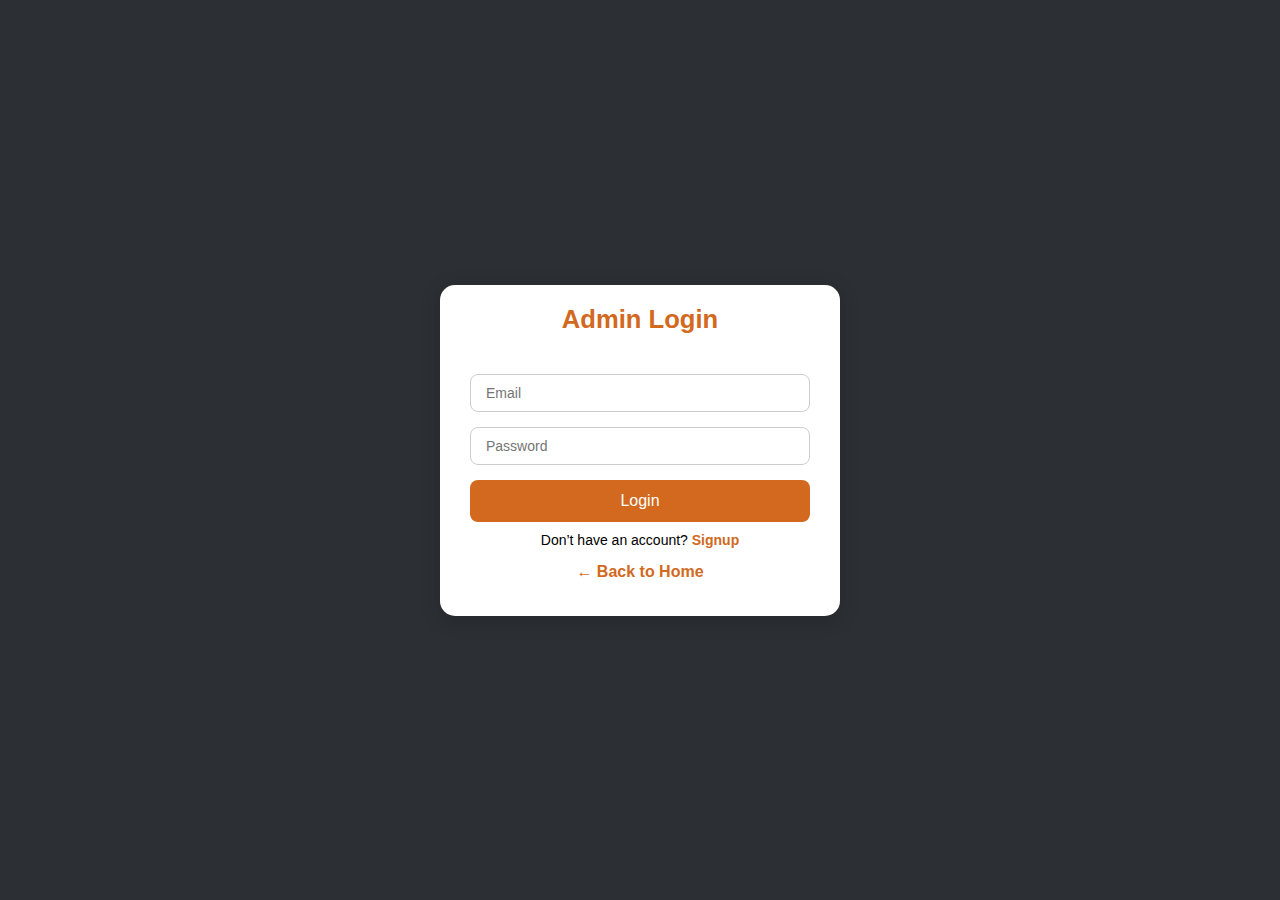
<file: 92510103046_Jay_zip_Coffee_craft/web site/admin side/admin login.html>
<!DOCTYPE html>
<html lang="en">
<head>
  <meta charset="UTF-8">
  <meta name="viewport" content="width=device-width, initial-scale=1.0">
  <title>Admin Login & Signup - Coffee Craft</title>
  <link href='https://unpkg.com/boxicons@2.1.2/css/boxicons.min.css' rel='stylesheet'>
  <style>
    * {margin:0; padding:0; box-sizing:border-box; font-family:Arial, Helvetica, sans-serif;}
    body {background-color:#2c3034; display:flex; align-items:center; justify-content:center; height:100vh;}
    .container {width:400px; background:#fff; border-radius:15px; box-shadow:0 4px 20px rgba(0,0,0,0.2); overflow-y:auto; max-height:90vh;}
    header {text-align:center; font-size:1.6rem; font-weight:bold; padding:20px 0; color:#d2691e;}
    .form-content {padding:20px 30px;}
    .field {margin-bottom:15px;}
    .field input, .field select, .field textarea {width:100%; padding:10px 15px; border:1px solid #ccc; border-radius:8px; font-size:14px;}
    .field input:focus, .field select:focus, .field textarea:focus {border-color:#d2691e;}
    .button-field button {width:100%; padding:12px; background:#d2691e; border:none; border-radius:8px; color:#fff; font-size:16px; cursor:pointer;}
    .button-field button:hover {background:#a0522d;}
    .form-link {text-align:center; font-size:14px; margin:10px 0;}
    .form-link a {color:#d2691e; text-decoration:none; font-weight:bold; cursor:pointer;}
    .form {display:none;}
    .form.active {display:block;}
    .back-home {text-align:center; margin:15px 0;}
    .back-home a {color:#d2691e; font-weight:bold; text-decoration:none;}
    .error-msg {color:red; font-size:13px; margin-top:5px; display:none;}
  </style>
</head>
<body>

<section class="container">
  <!-- Admin Login -->
  <div class="form login active">
    <header>Admin Login</header>
    <div class="form-content">
      <form id="admin-login-form" novalidate>
        <div class="field">
          <input type="email" id="adminEmailLogin" placeholder="Email">
          <span class="error-msg" id="loginEmailError">Please enter email</span>
        </div>
        <div class="field">
          <input type="password" id="adminPassLogin" placeholder="Password">
          <span class="error-msg" id="loginPassError">Please enter password</span>
        </div>
        <div class="button-field"><button type="submit">Login</button></div>
      </form>
      <div class="form-link">
        <span>Don’t have an account? <a class="signup-link">Signup</a></span>
      </div>
      <div class="back-home"><a href="C:\COLLEGE\B.Tech\3rd Sem\WT\92510103046_Jay_zip_Coffee_craft_Project\92510103046_Jay_zip_Coffee_craft\web site\clientside\index.html">&larr; Back to Home</a></div>
    </div>
  </div>

  <!-- Admin Signup -->
  <div class="form signup">
    <header>Admin Signup</header>
    <div class="form-content">
      <form id="admin-signup-form" novalidate>
        <div class="field">
          <input type="text" id="adminFullName" placeholder="Full Name">
          <span class="error-msg" id="nameError">Please enter your name</span>
        </div>
        <div class="field">
          <input type="email" id="adminEmailSignup" placeholder="Email">
          <span class="error-msg" id="emailError">Please enter email</span>
        </div>
        <div class="field">
          <input type="tel" id="adminPhone" placeholder="Phone Number">
          <span class="error-msg" id="phoneError">Please enter phone number</span>
        </div>
        <div class="field">
          <textarea id="adminAddress" placeholder="Address" rows="2"></textarea>
          <span class="error-msg" id="addressError">Please enter address</span>
        </div>
        <div class="field">
          <input type="date" id="adminDob">
          <span class="error-msg" id="dobError">Please select date of birth</span>
        </div>
        <div class="field">
          <select id="adminGender">
            <option value="" disabled selected>Select Gender</option>
            <option>Male</option>
            <option>Female</option>
            <option>Other</option>
          </select>
          <span class="error-msg" id="genderError">Please select gender</span>
        </div>
        <div class="field">
          <input type="password" id="adminPassSignup" placeholder="Create Password">
          <span class="error-msg" id="passError">Please enter password</span>
        </div>
        <div class="field">
          <input type="password" id="adminConfirmPass" placeholder="Confirm Password">
          <span class="error-msg" id="confirmError">Please confirm password</span>
        </div>
        <div class="button-field"><button type="submit">Signup</button></div>
      </form>
      <div class="form-link">
        <span>Already have an account? <a class="login-link">Login</a></span>
      </div>
      <div class="back-home"><a href="C:\COLLEGE\B.Tech\3rd Sem\WT\92510103046_Jay_zip_Coffee_craft_Project\92510103046_Jay_zip_Coffee_craft\web site\clientside\index.html">&larr; Back to Home</a></div>
    </div>
  </div>
</section>

<script>
const signupLink = document.querySelector(".signup-link");
const loginLink = document.querySelector(".login-link");
const loginFormDiv = document.querySelector(".form.login");
const signupFormDiv = document.querySelector(".form.signup");

signupLink.addEventListener("click", () => {
  loginFormDiv.classList.remove("active");
  signupFormDiv.classList.add("active");
});
loginLink.addEventListener("click", () => {
  signupFormDiv.classList.remove("active");
  loginFormDiv.classList.add("active");
});

// Inline validation for Signup
document.getElementById("admin-signup-form").addEventListener("submit", function(e){
  e.preventDefault();
  let valid = true;

  function showError(id){ document.getElementById(id).style.display = "block"; valid = false; }
  function hideError(id){ document.getElementById(id).style.display = "none"; }

  const name = adminFullName.value.trim();
  const email = adminEmailSignup.value.trim();
  const phone = adminPhone.value.trim();
  const address = adminAddress.value.trim();
  const dob = adminDob.value.trim();
  const gender = adminGender.value;
  const pass = adminPassSignup.value.trim();
  const confirm = adminConfirmPass.value.trim();

  if(!name) showError("nameError"); else hideError("nameError");
  if(!email) showError("emailError"); else hideError("emailError");
  if(!phone) showError("phoneError"); else hideError("phoneError");
  if(!address) showError("addressError"); else hideError("addressError");
  if(!dob) showError("dobError"); else hideError("dobError");
  if(!gender) showError("genderError"); else hideError("genderError");
  if(!pass) showError("passError"); else hideError("passError");
  if(!confirm) showError("confirmError"); else hideError("confirmError");

  if(pass && confirm && pass !== confirm){
    document.getElementById("confirmError").textContent = "Passwords do not match";
    document.getElementById("confirmError").style.display = "block";
    valid = false;
  }

  if(valid){
    localStorage.setItem("adminEmail", email);
    localStorage.setItem("adminPass", pass);
    localStorage.setItem("adminName", name);
    alert("Signup successful! Please login.");
    signupFormDiv.classList.remove("active");
    loginFormDiv.classList.add("active");
  }
});

// Inline validation for Login
document.getElementById("admin-login-form").addEventListener("submit", function(e){
  e.preventDefault();
  let valid = true;

  const email = adminEmailLogin.value.trim();
  const pass = adminPassLogin.value.trim();

  if(!email){ document.getElementById("loginEmailError").style.display = "block"; valid=false; }
  else document.getElementById("loginEmailError").style.display = "none";
  
  if(!pass){ document.getElementById("loginPassError").style.display = "block"; valid=false; }
  else document.getElementById("loginPassError").style.display = "none";

  if(!valid) return;

  const savedEmail = localStorage.getItem("adminEmail");
  const savedPass = localStorage.getItem("adminPass");

  if(email === savedEmail && pass === savedPass){
    alert("Login successful!");
    window.location.href = "admin dashboard.html";
  } else {
    alert("Invalid email or password!");
  }
});
</script>

</body>
</html>
</file>
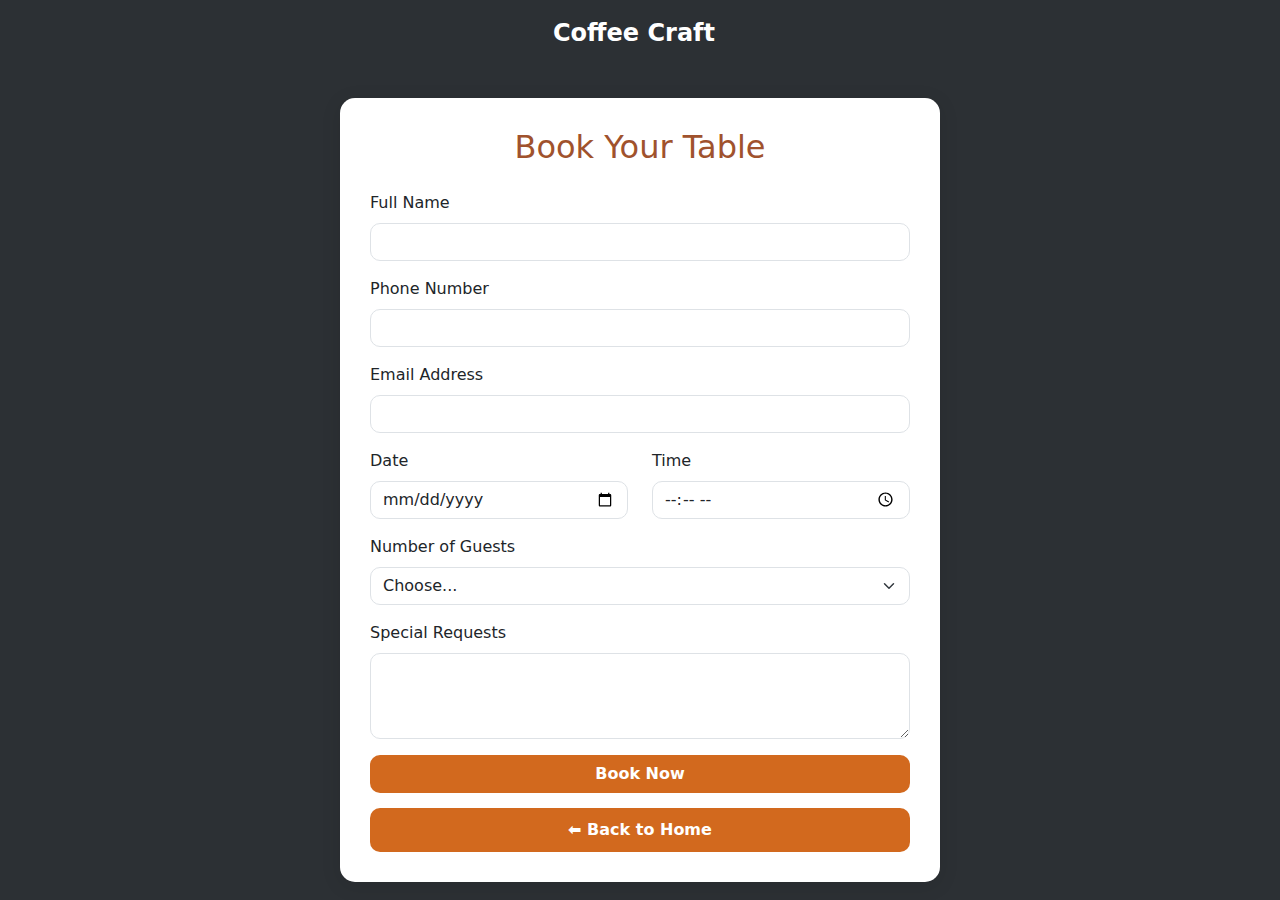
<file: 92510103046_Jay_zip_Coffee_craft/web site/clientside/book.html>
<!DOCTYPE html>
<html lang="en">
<head>
  <meta charset="UTF-8">
  <meta name="viewport" content="width=device-width, initial-scale=1.0">
  <title>Book a Table - Coffee Craft Café</title>

  <link href="https://cdn.jsdelivr.net/npm/bootstrap@5.3.2/dist/css/bootstrap.min.css" rel="stylesheet">
  <style>
    :root { --section-bg: #2c3034; --primary-color: #d2691e; --primary-dark: #a0522d; }
    body { background-color: var(--section-bg); min-height: 100vh; display: flex; flex-direction: column;
      align-items: center; justify-content: center; margin: 0; }
    header { width: 100%; padding: 15px 0; position: absolute; top: 0; left: 0; text-align: center; }
    .booking-card { background: #fff; border-radius: 15px; padding: 30px; box-shadow: 0 4px 20px rgba(0,0,0,0.1);
      max-width: 600px; width: 100%; margin-top: 80px; }
    h2 { color: var(--primary-dark); }
    .form-control, .form-select { border-radius: 10px; }
    .btn-custom { background-color: var(--primary-color); color: #fff; font-weight: bold;
      border-radius: 10px; transition: 0.3s; }
    .btn-custom:hover { background-color: var(--primary-dark); }
    .back-home { display: block; text-align: center; margin-top: 15px; text-decoration: none; padding: 10px 15px;
      background-color: var(--primary-color); color: #fff; border-radius: 10px; font-weight: bold; transition: 0.3s; }
    .back-home:hover { background-color: var(--primary-dark); color: #fff; }
  </style>
</head>
<body>
  <header class="header">
    <nav class="nav container flex justify-content-center">
        <a href="index.html" class="logo-content flex text-decoration-none">
            <span class="logo-text text-white fs-4 fw-bold"> Coffee Craft</span>
        </a>
    </nav>
  </header>

  <div class="booking-card">
    <h2 class="text-center mb-4">Book Your Table</h2>
    <form id="bookingForm">
      <div class="mb-3">
        <label for="name" class="form-label">Full Name</label>
        <input type="text" class="form-control" id="name" required>
      </div>
      <div class="mb-3">
        <label for="phone" class="form-label">Phone Number</label>
        <input type="tel" class="form-control" id="phone" required>
      </div>
      <div class="mb-3">
        <label for="email" class="form-label">Email Address</label>
        <input type="email" class="form-control" id="email" required>
      </div>
      <div class="mb-3 row">
        <div class="col-md-6 mb-3 mb-md-0">
          <label for="date" class="form-label">Date</label>
          <input type="date" class="form-control" id="date" required>
        </div>
        <div class="col-md-6">
          <label for="time" class="form-label">Time</label>
          <input type="time" class="form-control" id="time" required>
        </div>
      </div>
      <div class="mb-3">
        <label for="guests" class="form-label">Number of Guests</label>
        <select class="form-select" id="guests" required>
          <option selected disabled>Choose...</option>
          <option>1 Person</option>
          <option>2 People</option>
          <option>3 People</option>
          <option>4 People</option>
          <option>5+ People</option>
        </select>
      </div>
      <div class="mb-3">
        <label for="message" class="form-label">Special Requests</label>
        <textarea class="form-control" id="message" rows="3"></textarea>
      </div>
      <button type="submit" class="btn btn-custom w-100">Book Now</button>
    </form>
    <a href="index.html" class="back-home">⬅ Back to Home</a>
  </div>

  <div class="modal fade" id="bookingModal" tabindex="-1" aria-labelledby="bookingModalLabel" aria-hidden="true">
    <div class="modal-dialog modal-dialog-centered">
      <div class="modal-content">
        <div class="modal-header bg-warning">
          <h5 class="modal-title" id="bookingModalLabel">Booking Successful</h5>
          <button type="button" class="btn-close" data-bs-dismiss="modal"></button>
        </div>
        <div class="modal-body text-center">
          ✅ Thank you! Your table has been booked successfully.<br>
          We’ll contact you shortly.
        </div>
        <div class="modal-footer">
          <button type="button" class="btn btn-custom" data-bs-dismiss="modal">OK</button>
        </div>
      </div>
    </div>
  </div>

  <script src="https://cdn.jsdelivr.net/npm/bootstrap@5.3.2/dist/js/bootstrap.bundle.min.js"></script>
  <script>
    const form = document.getElementById("bookingForm");
    form.addEventListener("submit", function(e) {
      e.preventDefault();

      const booking = {
        name: document.getElementById("name").value,
        phone: document.getElementById("phone").value,
        email: document.getElementById("email").value,
        date: document.getElementById("date").value,
        time: document.getElementById("time").value,
        guests: document.getElementById("guests").value,
        message: document.getElementById("message").value,
        createdAt: new Date().toLocaleString()
      };

      // ✅ Save booking in localStorage
      let bookings = JSON.parse(localStorage.getItem("bookings")) || [];
      bookings.push(booking);
      localStorage.setItem("bookings", JSON.stringify(bookings));

      form.reset();
      const bookingModal = new bootstrap.Modal(document.getElementById('bookingModal'));
      bookingModal.show();
    });
  </script>
</body>
</html>
</file>
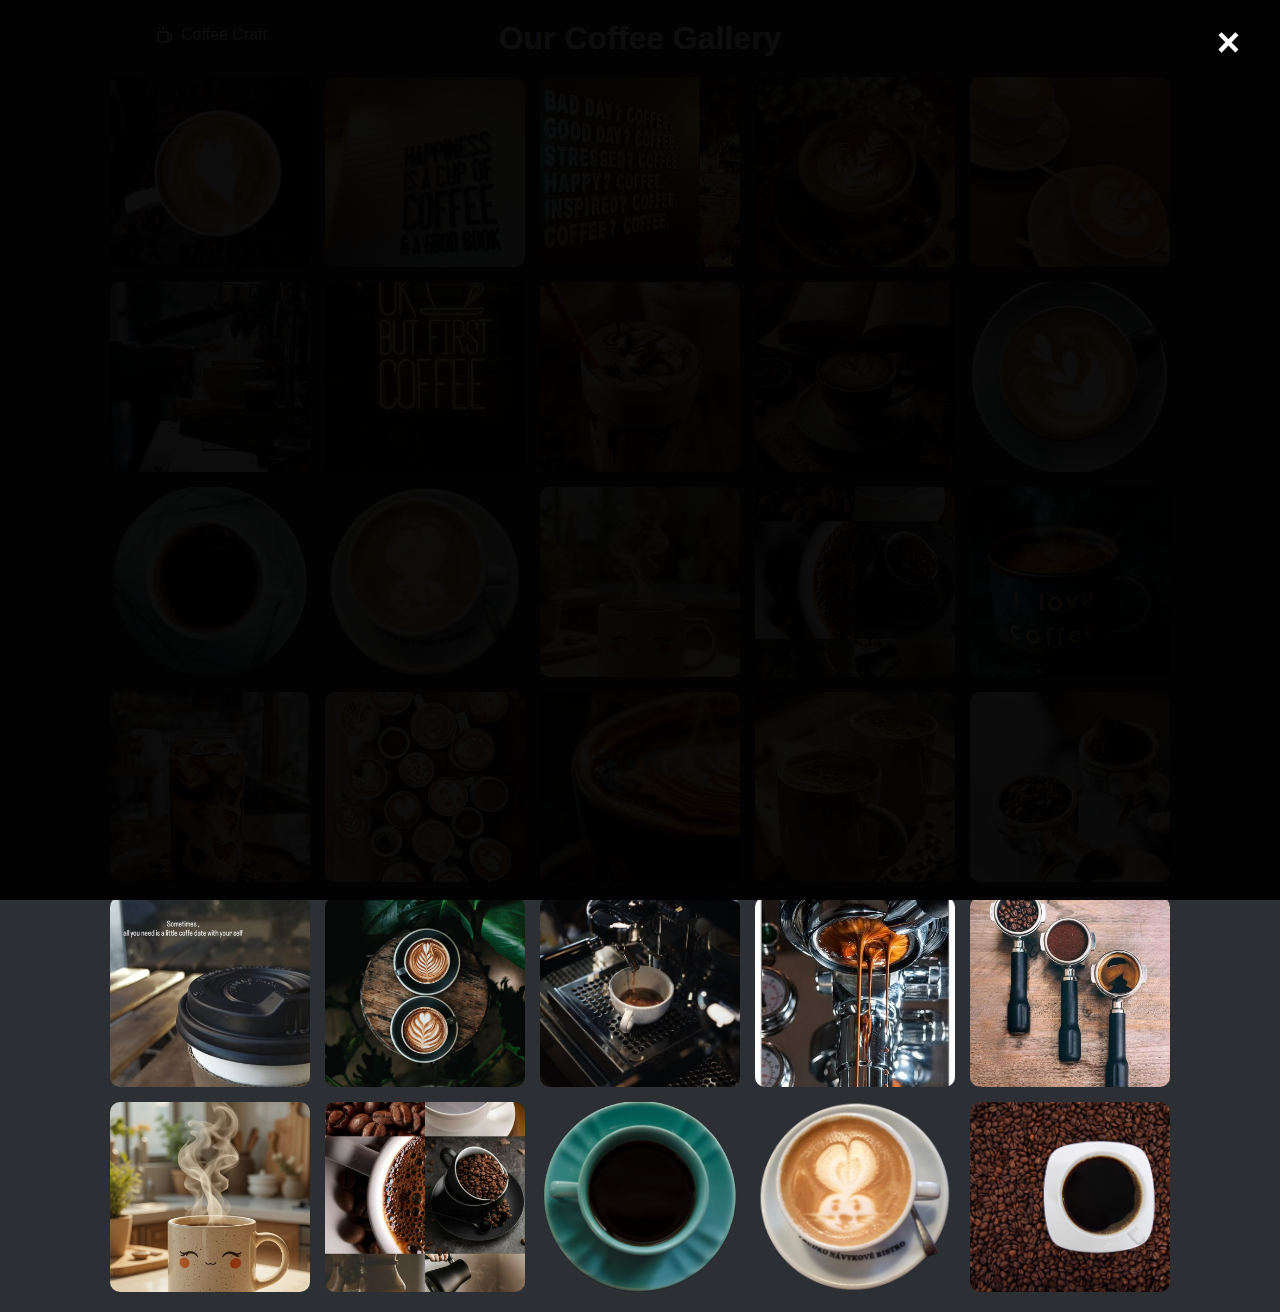
<file: 92510103046_Jay_zip_Coffee_craft/web site/clientside/Gallery.html>
<!DOCTYPE html>
<html lang="en">
<head>
  <meta charset="UTF-8">
  <title>Coffee Craft Gallery</title>
  <link rel="stylesheet" href="css/Responsive.css">
  <link href='https://unpkg.com/boxicons@2.1.2/css/boxicons.min.css' rel='stylesheet'>
  <style>
    body {
      font-family: Arial, sans-serif;
      margin: 0;
      padding: 20px;
      background: #2c3034;
    }
    .header {
      color: azure;
    }
    h1 {
      text-align: center;
      margin-bottom: 20px;
      color: azure;
    }
    .gallery {
      display: flex;
      flex-wrap: wrap;
      justify-content: center;
      gap: 15px;
    }
    .gallery img {
      width: 200px;
      height: 190px;
      object-fit: cover;
      border-radius: 10px;
      cursor: pointer;
      transition: transform 0.3s ease;
    }
    .gallery img:hover {
      transform: scale(1.08);
    }

    /* Lightbox Modal */
    .modal {
      display: none;
      position: fixed;
      z-index: 1000;
      left: 0;
      top: 0;
      width: 100%;
      height: 100%;
      background-color: rgba(0,0,0,0.95);
      display: flex;
      justify-content: center;
      align-items: center;
    }
    .modal-content {
      width: 50%;   /* ✅ smaller size than screen */
      max-width: 600px;
      height: auto;
      border-radius: 12px;
      box-shadow: 0 8px 20px rgba(0,0,0,0.8);
      animation: zoomIn 0.3s ease;
    }

    /* Close button */
    .close {
      position: absolute;
      top: 20px;
      right: 40px;
      color: #fff;
      font-size: 40px;
      font-weight: bold;
      cursor: pointer;
      transition: color 0.3s;
      z-index: 1100;
    }
    .close:hover {
      color: #ffcc66;
    }

    /* Zoom animation */
    @keyframes zoomIn {
      from { transform: scale(0.7); opacity: 0; }
      to { transform: scale(1); opacity: 1; }
    }

    /* Responsive Lightbox */
    @media (max-width: 768px) {
      .modal-content {
        width: 80%;   /* Medium on tablet */
        max-width: 90%;
      }
    }
    @media (max-width: 480px) {
      .modal-content {
        width: 90%;   /* Full width on mobile */
      }
      .close {
        font-size: 28px;
        right: 20px;
      }
    }
  </style>
</head>
<body>
  <header class="header">
    <nav class="nav container flex">
        <a href="index.html" class="logo-content flex">
            <i class='bx bx-coffee logo-icon'></i>
            <span class="logo-text">Coffee Craft</span>
        </a>
    </nav>
  </header>
  <h1>Our Coffee Gallery</h1>

  <div class="gallery">
    <!-- ✅ Your images remain unchanged -->
    <img src="images/homeImg3.jpg" alt="Photo 1">
    <img src="images/IMG-20250916-WA0002.jpg" alt="Photo 2">
    <img src="images/IMG-20250916-WA0003.jpg" alt="Photo 3">
    <img src="images/IMG-20250916-WA0005.jpg" alt="Photo 4">
    <img src="images/IMG-20250916-WA0006.jpg" alt="Photo 5">
    <img src="images/IMG-20250916-WA0007.jpg" alt="Photo 6">
    <img src="images/IMG-20250916-WA0008.jpg" alt="Photo 7">
    <img src="images/IMG-20250916-WA0009.jpg" alt="Photo 8">
    <img src="images/IMG-20250916-WA0010.jpg" alt="Photo 9">
    <img src="images/menuImg1.png" alt="Photo 10">
    <img src="images/menuImg2.png" alt="Photo 11">
    <img src="images/menuImg3.png" alt="Photo 12">
    <img src="images/WhatsApp Image 2025-09-17 at 15.30.35_7bbf8cdb.jpg" alt="Photo 13">
    <img src="images/WhatsApp Image 2025-09-17 at 15.30.37_703d3c4f.jpg" alt="Photo 14">
    <img src="images/WhatsApp Image 2025-09-17 at 15.30.40_1c02e6b7.jpg" alt="Photo 15">
    <img src="images/WhatsApp Image 2025-09-17 at 15.30.43_c6fab243.jpg" alt="Photo 16">
    <img src="images/WhatsApp Image 2025-09-17 at 15.30.45_9db2ed9d.jpg" alt="Photo 17">
    <img src="images/WhatsApp Image 2025-09-17 at 15.30.49_128f0701.jpg" alt="Photo 18">
    <img src="images/WhatsApp Image 2025-09-17 at 15.30.53_51e458c2.jpg" alt="Photo 19">
    <img src="images/IMG-20250917-WA0013.jpg" alt="Photo 20">
    <img src="images/IMG-20250917-WA0014.jpg" alt="Photo 21">
    <img src="images/IMG-20250917-WA0015.jpg" alt="Photo 22">
    <img src="images/IMG-20250917-WA0016.jpg" alt="Photo 23">
    <img src="images/IMG-20250917-WA0017.jpg" alt="Photo 24">
    <img src="images/IMG-20250917-WA0018.jpg" alt="Photo 25">
    <img src="images/WhatsApp Image 2025-09-17 at 15.30.35_7bbf8cdb.jpg" alt="Photo 26">
    <img src="images/WhatsApp Image 2025-09-17 at 15.30.37_703d3c4f.jpg" alt="Photo 27">
    <img src="images/menuImg4.png" alt="Photo 28">
    <img src="images/menuImg3.png" alt="Photo 29">
    <img src="images/homeImg2.jpg" alt="Photo 30">
  </div>

  <!-- ✅ Lightbox Modal -->
  <div id="imageModal" class="modal">
    <span class="close">&times;</span>
    <img class="modal-content" id="modalImage">
  </div>

  <!-- ✅ Lightbox Script -->
  <script>
    const modal = document.getElementById("imageModal");
    const modalImg = document.getElementById("modalImage");
    const closeBtn = document.querySelector(".close");
    const images = document.querySelectorAll(".gallery img");

    images.forEach(img => {
      img.addEventListener("click", function () {
        modal.style.display = "flex";
        modalImg.src = this.src;
      });
    });

    closeBtn.addEventListener("click", () => {
      modal.style.display = "none";
    });

    window.addEventListener("click", (e) => {
      if (e.target === modal) {
        modal.style.display = "none";
      }
    });

    window.addEventListener("keydown", (e) => {
      if (e.key === "Escape") {
        modal.style.display = "none";
      }
    });
  </script>
</body>
</html>
</file>
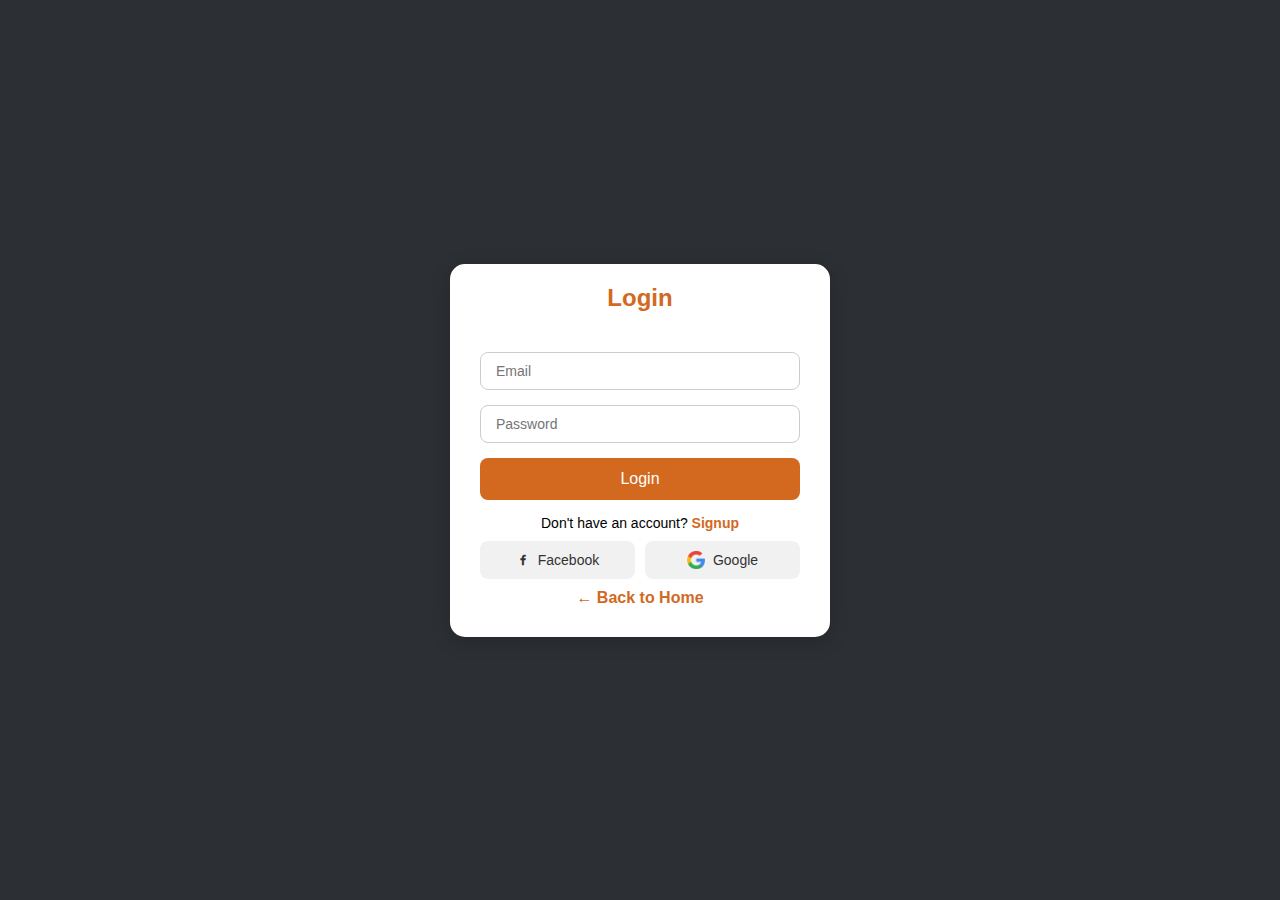
<file: 92510103046_Jay_zip_Coffee_craft/web site/clientside/login.html>
<!DOCTYPE html>
<html lang="en">
<head>
  <meta charset="UTF-8">
  <meta name="viewport" content="width=device-width, initial-scale=1.0">
  <title>Login & Signup - Coffee Craft Café</title>
  <link href='https://unpkg.com/boxicons@2.1.2/css/boxicons.min.css' rel='stylesheet'>
  <style>
    * {margin:0; padding:0; box-sizing:border-box; font-family:Arial, Helvetica, sans-serif;}
    body {background-color:#2c3034; display:flex; align-items:center; justify-content:center; height:100vh;}
    .container {width:380px; background:#fff; border-radius:15px; box-shadow:0 4px 20px rgba(0,0,0,0.2); overflow:hidden;}
    header {text-align:center; font-size:1.5rem; font-weight:bold; padding:20px 0; color:#d2691e;}
    .form-content {padding:20px 30px;}
    .field {margin-bottom:15px; position:relative;}
    .field input, .field textarea, .field select {width:100%; padding:10px 15px; border:1px solid #ccc; border-radius:8px; font-size:14px; outline:none; transition:0.3s;}
    .field input:focus, .field textarea:focus, .field select:focus {border-color:#d2691e;}
    .error-msg {color:red; font-size:13px; margin-top:4px; display:none;}
    .button-field button {width:100%; padding:12px; background:#d2691e; border:none; border-radius:8px; color:#fff; font-size:16px; cursor:pointer; transition:0.3s;}
    .button-field button:hover {background:#a0522d;}
    .form-link {text-align:center; font-size:14px; margin-bottom:10px;}
    .form-link a {color:#d2691e; text-decoration:none; font-weight:bold; cursor:pointer;}
    .media-options {margin:10px 0; display:flex; justify-content:center; gap:10px;}
    .media-options a {display:flex; align-items:center; justify-content:center; gap:8px; padding:10px; background:#f1f1f1; color:#333; text-decoration:none; border-radius:8px; transition:0.3s; font-size:14px; flex:1;}
    .media-options a:hover {background:#ddd;}
    .google-img {width:18px;}
    .form {display:none;}
    .form.active {display:block;}
    .back-home {display:block; text-align:center; margin:10px 0;}
    .back-home a {color:#d2691e; font-weight:bold; text-decoration:none;}
    .back-home a:hover {color:#a0522d;}
  </style>
</head>
<body>

<section class="container">
  <!-- Login Form -->
  <div class="form login active">
    <header>Login</header>
    <div class="form-content">
      <form id="login-form" novalidate>
        <div class="field input-field">
          <input type="email" name="email" placeholder="Email">
          <small class="error-msg">Please enter your email</small>
        </div>
        <div class="field input-field">
          <input type="password" name="password" placeholder="Password">
          <small class="error-msg">Please enter your password</small>
        </div>
        <div class="field button-field">
          <button type="submit">Login</button>
        </div>
      </form>

      <div class="form-link">
        <span>Don't have an account? <a class="signup-link">Signup</a></span>
      </div>

      <div class="media-options">
        <a href="#"><i class='bx bxl-facebook'></i> Facebook</a>
        <a href="#"><img src="images/google.png" alt="" class="google-img"> Google</a>
      </div>

      <div class="back-home">
        <a href="index.html">&larr; Back to Home</a>
      </div>
    </div>
  </div>

  <!-- Signup Form -->
  <div class="form signup">
    <header>Signup</header>
    <div class="form-content">
      <form id="signup-form" novalidate>
        <div class="field input-field">
          <input type="text" name="name" placeholder="Full Name">
          <small class="error-msg">Please enter your full name</small>
        </div>
        <div class="field input-field">
          <input type="email" name="email" placeholder="Email">
          <small class="error-msg">Please enter your email</small>
        </div>
        <div class="field input-field">
          <input type="tel" name="phone" placeholder="Phone Number" pattern="[0-9]{10}">
          <small class="error-msg">Please enter a valid 10-digit phone number</small>
        </div>
        <div class="field input-field">
          <textarea name="address" placeholder="Address" rows="2"></textarea>
          <small class="error-msg">Please enter your address</small>
        </div>
        <div class="field input-field">
          <input type="date" name="dob">
          <small class="error-msg">Please select your date of birth</small>
        </div>
        <div class="field input-field">
          <select name="gender">
            <option value="">Select Gender</option>
            <option value="male">Male</option>
            <option value="female">Female</option>
            <option value="other">Other</option>
          </select>
          <small class="error-msg">Please select your gender</small>
        </div>
        <div class="field input-field">
          <input type="file" name="photo" accept="image/*">
        </div>
        <div class="field input-field">
          <input type="password" name="password" placeholder="Create Password">
          <small class="error-msg">Please create a password</small>
        </div>
        <div class="field input-field">
          <input type="password" name="confirm_password" placeholder="Confirm Password">
          <small class="error-msg">Passwords do not match</small>
        </div>
        <div class="field button-field">
          <button type="submit">Signup</button>
        </div>
      </form>

      <div class="form-link">
        <span>Already have an account? <a class="login-link">Login</a></span>
      </div>

      <div class="media-options">
        <a href="#"><i class='bx bxl-facebook'></i> Facebook</a>
        <a href="#"><img src="images/google.png" alt="" class="google-img"> Google</a>
      </div>

      <div class="back-home">
        <a href="index.html">&larr; Back to Home</a>
      </div>
    </div>
  </div>
</section>

<script>
  // Toggle forms
  const signupLink = document.querySelector(".signup-link");
  const loginLink = document.querySelector(".login-link");
  const loginFormDiv = document.querySelector(".form.login");
  const signupFormDiv = document.querySelector(".form.signup");

  signupLink.addEventListener("click", () => {
    loginFormDiv.classList.remove("active");
    signupFormDiv.classList.add("active");
  });
  loginLink.addEventListener("click", () => {
    signupFormDiv.classList.remove("active");
    loginFormDiv.classList.add("active");
  });

  const defaultPhoto = "images/default-user.jpg";

  // Helper to show inline error
  function showError(input, message) {
    const field = input.parentElement;
    const error = field.querySelector(".error-msg");
    if (error) {
      error.textContent = message;
      error.style.display = "block";
      input.style.borderColor = "red";
    }
  }

  function clearError(input) {
    const field = input.parentElement;
    const error = field.querySelector(".error-msg");
    if (error) {
      error.style.display = "none";
      input.style.borderColor = "#ccc";
    }
  }

  // LOGIN FORM VALIDATION
  document.getElementById("login-form").addEventListener("submit", function(e){
    e.preventDefault();
    const email = this.email;
    const password = this.password;
    let valid = true;

    if (email.value.trim() === "") { showError(email, "Please enter your email"); valid = false; }
    else { clearError(email); }

    if (password.value.trim() === "") { showError(password, "Please enter your password"); valid = false; }
    else { clearError(password); }

    if (!valid) return;

    const storedName = localStorage.getItem("userName") || "Guest";
    const storedPhoto = localStorage.getItem("userPhoto") || defaultPhoto;
    localStorage.setItem("userName", storedName);
    localStorage.setItem("userPhoto", storedPhoto);
    alert("Login Successful! Welcome " + storedName);
    window.location.href = "index.html";
  });

  // SIGNUP FORM VALIDATION
  document.getElementById("signup-form").addEventListener("submit", function(e){
    e.preventDefault();
    let valid = true;
    const name = this.name;
    const email = this.email;
    const phone = this.phone;
    const address = this.address;
    const dob = this.dob;
    const gender = this.gender;
    const password = this.password;
    const confirm = this.confirm_password;
    const photoInput = this.photo;

    // Validation
    if (name.value.trim() === "") { showError(name, "Please enter your full name"); valid = false; } else { clearError(name); }
    if (email.value.trim() === "") { showError(email, "Please enter your email"); valid = false; } else { clearError(email); }
    if (phone.value.trim().length !== 10) { showError(phone, "Please enter a valid 10-digit phone number"); valid = false; } else { clearError(phone); }
    if (address.value.trim() === "") { showError(address, "Please enter your address"); valid = false; } else { clearError(address); }
    if (dob.value === "") { showError(dob, "Please select your date of birth"); valid = false; } else { clearError(dob); }
    if (gender.value === "") { showError(gender, "Please select your gender"); valid = false; } else { clearError(gender); }
    if (password.value.trim() === "") { showError(password, "Please create a password"); valid = false; } else { clearError(password); }
    if (confirm.value.trim() === "" || confirm.value !== password.value) { showError(confirm, "Passwords do not match"); valid = false; } else { clearError(confirm); }

    if (!valid) return;

    const userName = name.value.trim();
    if(photoInput.files && photoInput.files[0]){
      const reader = new FileReader();
      reader.onload = () => {
        localStorage.setItem("userName", userName);
        localStorage.setItem("userPhoto", reader.result);
        alert("Signup Successful! Welcome " + userName);
        window.location.href = "index.html";
      };
      reader.readAsDataURL(photoInput.files[0]);
    } else {
      localStorage.setItem("userName", userName);
      localStorage.setItem("userPhoto", defaultPhoto);
      alert("Signup Successful! Welcome " + userName);
      window.location.href = "index.html";
    }
  });

  // Redirect if already logged in
  if (localStorage.getItem("userName")) {
    // window.location.href = "index.html";
  }
</script>

</body>
</html>
</file>
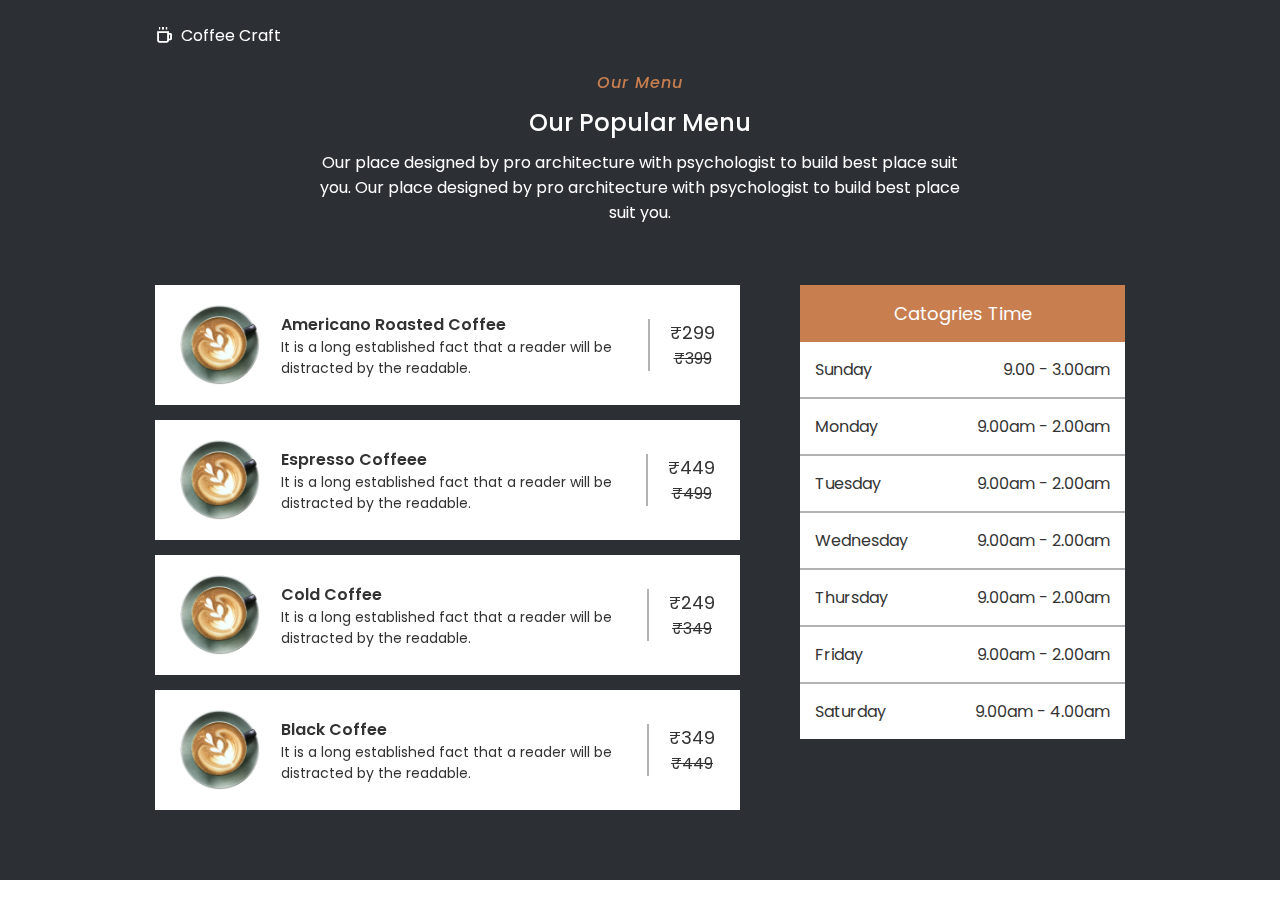
<file: 92510103046_Jay_zip_Coffee_craft/web site/clientside/Menu.html>
<!DOCTYPE html>
<html lang="en">
<head>
    <meta charset="UTF-8">
    <meta name="viewport" content="width=device-width, initial-scale=1.0">
    <title>Coffee Menu</title>

    <!-- CSS -->
    <link rel="stylesheet" href="css/Responsive.css">
    <link href='https://unpkg.com/boxicons@2.1.2/css/boxicons.min.css' rel='stylesheet'>
</head>
<body>
<header class="header">
    <nav class="nav container flex">
        <a href="index.html" class="logo-content flex">
            <i class='bx bx-coffee logo-icon'></i>
            <span class="logo-text">Coffee Craft</span>
        </a>
    </nav>
</header>
    

    <!-- Menu Section -->
    <main>
       <!-- Menu Section -->
        <section class="section menu" id="menu">
            <div class="menu-container container">
                    <div class="meu-text">
                            <h4 class="section-subtitle"><i>Our Menu</i></h4>
                            <h2 class="section-title">Our Popular Menu</h2>
                            <p class="section-description">
                                Our place designed by pro architecture with psychologist to build best place suit you.  Our place designed by pro architecture with psychologist to build best place suit you.
                            </p>
                    </div>

                    <div class="menu-content">
                            <div class="menu-items">
                                    <div class="menu-item flex">
                                            <img src="images/menuImg1.png" alt="" class="menu-img">

                                            <div class="menuItem-details">
                                                    <h4 class="menuItem-topic">Americano Roasted Coffee</h4>
                                                    <p class="menuItem-des">It is a long established fact that a reader will be distracted by the readable.</p>
                                            </div>

                                            <div class="menuItem-price flex">
                                                    <span class="discount-price">₹299</span>
                                                    <span class="real-price">₹399</span>
                                            </div>
                                    </div>
                                    <div class="menu-item flex">
                                            <img src="images/menuImg1.png" alt="" class="menu-img">

                                            <div class="menuItem-details">
                                                    <h4 class="menuItem-topic">Espresso Coffeee</h4>
                                                    <p class="menuItem-des">It is a long established fact that a reader will be distracted by the readable.</p>
                                            </div>

                                            <div class="menuItem-price flex">
                                                    <span class="discount-price">₹449</span>
                                                    <span class="real-price">₹499</span>
                                            </div>
                                    </div>
                                    <div class="menu-item flex">
                                            <img src="images/menuImg1.png" alt="" class="menu-img">

                                            <div class="menuItem-details">
                                                    <h4 class="menuItem-topic">Cold Coffee</h4>
                                                    <p class="menuItem-des">It is a long established fact that a reader will be distracted by the readable.</p>
                                            </div>

                                            <div class="menuItem-price flex">
                                                    <span class="discount-price">₹249</span>
                                                    <span class="real-price">₹349</span>
                                            </div>
                                    </div>
                                    <div class="menu-item flex">
                                            <img src="images/menuImg1.png" alt="" class="menu-img">

                                            <div class="menuItem-details">
                                                    <h4 class="menuItem-topic">Black Coffee</h4>
                                                    <p class="menuItem-des">It is a long established fact that a reader will be distracted by the readable.</p>
                                            </div>

                                            <div class="menuItem-price flex">
                                                    <span class="discount-price">₹349</span>
                                                    <span class="real-price">₹449</span>
                                            </div>
                                    </div>
                            </div>

                            <div class="time-table">
                                    <span class="time-topic">Catogries Time</span>

                                    <ul class="time-lists">
                                            <li class="time-list flex">
                                                    <span class="open-day"> Sunday</span>
                                                    <span class="open-time">9.00 - 3.00am</span>
                                            </li>
                                            <li class="time-list flex">
                                                    <span class="open-day"> Monday</span>
                                                    <span class="open-time">9.00am - 2.00am</span>
                                            </li>
                                            <li class="time-list flex">
                                                    <span class="open-day"> Tuesday</span>
                                                    <span class="open-time">9.00am - 2.00am</span>
                                            </li>
                                            <li class="time-list flex">
                                                    <span class="open-day"> Wednesday</span>
                                                    <span class="open-time">9.00am - 2.00am</span>
                                            </li>
                                            <li class="time-list flex">
                                                    <span class="open-day"> Thursday</span>
                                                    <span class="open-time">9.00am - 2.00am</span>
                                            </li>
                                            <li class="time-list flex">
                                                    <span class="open-day"> Friday</span>
                                                    <span class="open-time">9.00am - 2.00am</span>
                                            </li>
                                            <li class="time-list flex">
                                                    <span class="open-day"> Saturday</span>
                                                    <span class="open-time">9.00am - 4.00am</span>
                                            </li>
                                    </ul>
                            </div>
                    </div>
            </div>
        </section>
        </main>

<!-- Swiper JS -->
<script src="js/swiper-bundle.min.js"></script>

<!-- Scroll Reveal -->
<script src="js/scrollreveal.js"></script>

<!-- JavaScript -->
<script src="js/script.js"></script>
</body>
</html>
</file>
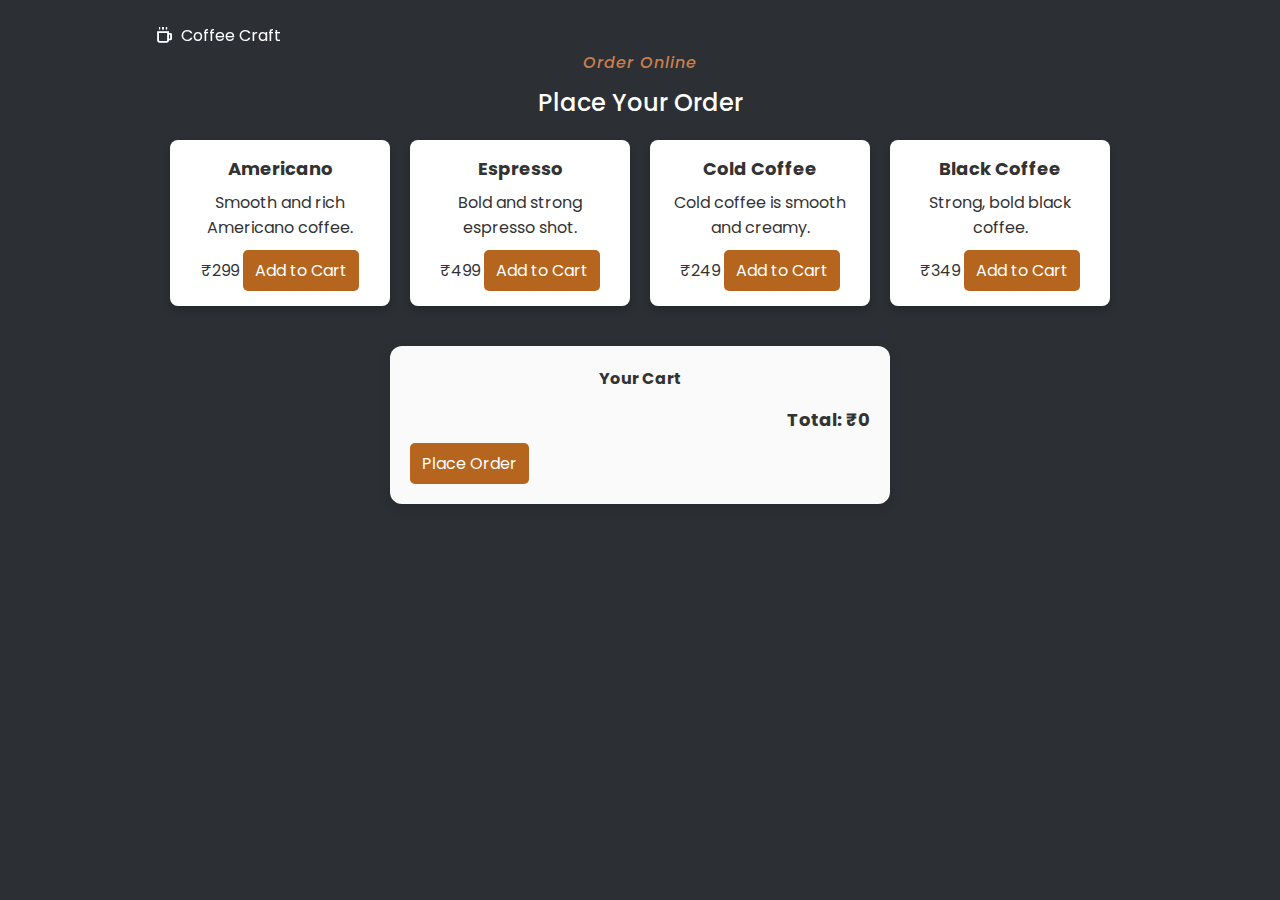
<file: 92510103046_Jay_zip_Coffee_craft/web site/clientside/order.html>
<!DOCTYPE html>
<html lang="en">
<head>
  <meta charset="UTF-8">
  <meta http-equiv="X-UA-Compatible" content="IE=edge">
  <meta name="viewport" content="width=device-width, initial-scale=1.0">
  <title>Coffee Website - Order</title>

  <!-- Swiper JS CSS -->
  <link rel="stylesheet" href="css/swiper-bundle.min.css">
  <!-- Boxicons -->
  <link href="https://unpkg.com/boxicons@2.1.2/css/boxicons.min.css" rel="stylesheet">
  <!-- CSS -->
  <link rel="stylesheet" href="css/Responsive.css">

  <style>
    .order { padding: 50px 0; background-color: var(--section-bg); }
    .order-container { text-align: center; }
    .order-menu { display: flex; justify-content: center; flex-wrap: wrap; gap: 20px; margin-top: 20px; }
    .order-item { background-color: #fff; padding: 15px; border-radius: 8px; width: 220px;
      box-shadow: 0 4px 8px rgba(0,0,0,0.2); transition: transform 0.2s ease; }
    .order-item:hover { transform: translateY(-5px); }
    .order-title { font-size: 18px; margin-bottom: 8px; font-weight: bold; }
    .order-price { font-size: 16px; color: #333; }
    .order-button { margin-top: 10px; padding: 8px 12px; background-color: #b5651d; color: #fff;
      border: none; cursor: pointer; border-radius: 5px; transition: background 0.3s ease; }
    .order-button:hover { background-color: #8b4513; }

    .cart { margin-top: 40px; padding: 20px; max-width: 500px; margin-left: auto; margin-right: auto;
      border-radius: 12px; background: #fafafa; box-shadow: 0 4px 12px rgba(0,0,0,0.15); text-align: left; }
    .cart h4 { text-align: center; margin-bottom: 15px; }
    .cart-item { display: flex; justify-content: space-between; margin-bottom: 10px; background: #fff;
      padding: 8px 10px; border-radius: 6px; box-shadow: 0 2px 4px rgba(0,0,0,0.1); }
    .cart-total { font-weight: bold; margin-top: 15px; font-size: 18px; text-align: right; }

    .popup { display: none; position: fixed; top: 50%; left: 50%; transform: translate(-50%, -50%);
      background: #fff; padding: 20px 30px; border-radius: 10px; box-shadow: 0 4px 12px rgba(0,0,0,0.2);
      text-align: center; z-index: 9999; }
    .popup.active { display: block; animation: fadeIn 0.4s ease; }
    @keyframes fadeIn { from {opacity: 0; transform: translate(-50%, -60%);} to {opacity: 1; transform: translate(-50%, -50%);} }

    body { margin: 0; padding: 0; background-color: var(--section-bg); }
    main { min-height: 100vh; background-color: var(--section-bg); }
  </style>
</head>
<body>
<header class="header">
  <nav class="nav container flex">
    <a href="index.html" class="logo-content flex">
      <i class="bx bx-coffee logo-icon"></i>
      <span class="logo-text">Coffee Craft</span>
    </a>
  </nav>
</header>

<main>
  <section class="section order" id="order">
    <div class="order-container container">
      <h4 class="section-subtitle"><i>Order Online</i></h4>
      <h2 class="section-title">Place Your Order</h2>

      <div class="order-menu">
        <div class="order-item">
          <h4 class="order-title">Americano</h4>
          <p>Smooth and rich Americano coffee.</p>
          <span class="order-price">₹299</span>
          <button class="order-button" onclick="addToCart('Americano', 299)">Add to Cart</button>
        </div>
        <div class="order-item">
          <h4 class="order-title">Espresso</h4>
          <p>Bold and strong espresso shot.</p>
          <span class="order-price">₹499</span>
          <button class="order-button" onclick="addToCart('Espresso', 499)">Add to Cart</button>
        </div>
        <div class="order-item">
          <h4 class="order-title">Cold Coffee</h4>
          <p>Cold coffee is smooth and creamy.</p>
          <span class="order-price">₹249</span>
          <button class="order-button" onclick="addToCart('Cold Coffee', 249)">Add to Cart</button>
        </div>
        <div class="order-item">
          <h4 class="order-title">Black Coffee</h4>
          <p>Strong, bold black coffee.</p>
          <span class="order-price">₹349</span>
          <button class="order-button" onclick="addToCart('Black Coffee', 349)">Add to Cart</button>
        </div>
      </div>

      <div class="cart" id="cart">
        <h4>Your Cart</h4>
        <div id="cartItems"></div>
        <p class="cart-total" id="cartTotal">Total: ₹0</p>
        <button class="order-button" onclick="placeOrder()">Place Order</button>
      </div>
    </div>
  </section>
</main>

<div class="popup" id="popup">
  <h3>🎉 Thank you for your order!</h3>
  <p>Your ordered get successfully🎉</p>
  <button class="order-button" onclick="closePopup()">OK</button>
</div>

<script>
  let cart = [];

  function addToCart(item, price) {
    cart.push({ item, price });
    displayCart();
  }

  function displayCart() {
    const cartItems = document.getElementById('cartItems');
    const cartTotal = document.getElementById('cartTotal');
    
    cartItems.innerHTML = '';
    let total = 0;
    
    cart.forEach((cartItem, index) => {
      total += cartItem.price;
      cartItems.innerHTML += `
        <div class="cart-item">
          <span>${cartItem.item}</span>
          <span>₹${cartItem.price}</span>
          <button onclick="removeFromCart(${index})">❌</button>
        </div>
      `;
    });
    
    cartTotal.textContent = `Total: ₹${total}`;
  }

  function removeFromCart(index) {
    cart.splice(index, 1);
    displayCart();
  }

  function placeOrder() {
    if (cart.length > 0) {
      // ✅ Save order in localStorage
      let orders = JSON.parse(localStorage.getItem("orders")) || [];
      orders.push({ items: cart, date: new Date().toLocaleString() });
      localStorage.setItem("orders", JSON.stringify(orders));

      cart = [];
      displayCart();
      document.getElementById('popup').classList.add('active');
    } else {
      alert("Your cart is empty!");
    }
  }

  function closePopup() {
    document.getElementById('popup').classList.remove('active');
  }
</script>
</body>
</html>
</file>
<file: 92510103046_Jay_zip_Coffee_craft/web site/clientside/css/Responsive.css>
/* Google Fonts - Poppins */
@import url('https://fonts.googleapis.com/css2?family=Poppins:wght@300;400;500;600&display=swap');

html{
    font-size: 62.5%; /* 1rem = 10px */
    scroll-behavior: smooth;
}
:root{
/* Font Sizes & Family */
/* if we set html's font size 62.5% then 1rem = 10px */

--body-font: 'Poppins', sans-serif;

--big-font: 4rem;
--h1-font: 3.6rem;
--h2-font: 2.4rem;
--h3-font: 2rem;
--h4-font: 1.8rem;
--normal-font: 1.6rem;
--small-font: 1.4rem;
--smaller-font: 1.3rem;

/* Font Weight ***/
--font-regular: 400;
--font-medium: 500;
--font-semi-bold: 600;

/* Color Variables */
--primary-color: #C87E4F;
--primary-color-hover: #C2703D;
--text-color: #333;
--text-color-light: #888682;
--border-color: #484848;
--white-color: #FFF;
--section-bg: #2C3034;

/* z-index */
--z-overlay: 10;
--z-fixed: 100;

/* transition */
--tran-0-2: 0.2s;
--tran-0-3: 0.3s;
--tran-0-5: 0.5s;
}

/*Font sizes For Small Screen 968px */
@media screen and (max-width: 990px) {
:root {
  --big-font: 3.5rem;
  --h1-font: 2.4rem;
  --h2-font: 2rem;
  --h3-font: 1.8rem;
  --h4-font: 1.6rem;
  --normal-font: 1.5rem;
  --small-font: 1.3rem;
  --smaller-font: 1.2rem;
}
}


/* Pre-CSS */
*{
  margin: 0;
  padding: 0;
  box-sizing: border-box;
}
body{
  overflow-x: hidden;
  background-color: var(--white-color);
}

/* Custom Scrollbar */
::selection{
  background-color: var(--primary-color);
  color: var(--white-color);
}
::-webkit-scrollbar{
  width: 8px;
}
::-webkit-scrollbar-track{
  background-color: #f9f1ec;
}
::-webkit-scrollbar-thumb{
  border-radius: 1rem;
  background-color: var(--primary-color);
}
::-webkit-scrollbar-thumb:hover{
  border-radius: 1rem;
  background-color: var(--primary-color-hover)
}

body,
button,
input{
  font-family: var(--body-font);
  font-size: var(--normal-font);
  font-weight: var(--font-regular);
  color: var(--text-color);
}

input{
  outline: none;
}
ul{
  list-style: none;
}
a{
  text-decoration: none;
}
img{
  width: 100%;
  height: 100%;
  object-fit: cover;
}

/* Reusuable CSS */
.section{
  padding: 7rem 2rem;
}
.container{
  max-width: 1030px;
  width: 100%;
  margin: 0 auto;
  padding: 0 3rem;
}
.flex{
  display: flex;
  align-items: center;
  column-gap: 0.6rem;
}
.button{
  border: none;
  outline: none;
  color: var(--white-color);
  padding: 1.4rem 4rem;
  border-radius: 3rem;
  background-color: var(--primary-color);
  transition: var(--tran-0-3);
  cursor: pointer;
}
.button:hover{
  background-color: var(--primary-color-hover);
}
.section-subtitle,
.content-subtitle{
  color: var(--primary-color);
  font-size: var(--normal-font);
  letter-spacing: 1px;
  font-weight: var(--font-medium);
  text-align: center;
}
.section-title,
.content-title{
  text-align: center;
  font-size: var(--h2-font);
  font-weight: var(--font-medium);
  margin: 1rem 0;
}
.section-description,
.content-description{
  text-align: center;
  margin-bottom: 2rem;
}
.section-description{
  padding: 0 16rem;
}
/* Header */
.header{
  position: fixed;
  top: 0;
  left: 0;
  height: 7rem;
  width: 100%;
  z-index: var(--z-fixed);
  transition: var(--tran-0-5);
}
.header-active{
  height: 6rem;
  background-color: var(--white-color);
  box-shadow: 0 0 10px rgba(0, 0, 0, 0.2);
}

/* nav */
.nav{
  position: relative;
  height: 100%;
  align-items: center;
  justify-content: space-between;
}
.logo-icon,
.logo-text,
.nav-link,
.phone-icon,
.phone-number{
  color: var(--white-color);
}

.header-active .logo-icon,
.header-active .logo-text,
.header-active .nav-link,
.header-active .phone-icon,
.header-active .phone-number{
  color: var(--text-color);
}

.logo-icon,
.phone-icon{
  font-size: 2rem;
}
.menu-list{
  column-gap: 2rem;
}
.nav-link{
  position: relative;
  text-transform: capitalize;
}
.nav-link::before{
  content: '';
  position: absolute;
  left: 50%;
  bottom: -8px;
  height: 6px;
  width: 6px;
  border-radius: 50%;
  transform: translateX(-50%);
  background-color: var(--white-color);
  opacity: 0;
}
/* .active-navlink::before{
  opacity: 1;
} */
.header-active .active-navlink::before{
  background-color: var(--text-color);
}
.media-icons{
  column-gap: 1rem;
}
.media-icons a{
  color: var(--text-color-light);
}
.navClose-btn,
.navOpen-btn,
.media-icons{
  display: none;
}

/* nav responsive */
@media screen and (max-width: 768px) {
  .contact-content{
    display: none;
  }
  .navClose-btn,
  .navOpen-btn,
  .media-icons{
  display: block;
}
  .nav .menu-content{
    position: fixed;
    top: 0;
    right: -100%;
    max-width: 300px;
    width: 100%;
    height: 100%;
    z-index: var(--z-fixed);
    padding: 10rem 0 5rem;
    background-color: var(--white-color);
    box-shadow: 0 0 10px rgba(0, 0, 0, 0.2);
    display: flex;
    flex-direction: column;
    align-items: center;
    justify-content: space-between;
    transition: var(--tran-0-5);
  }
  .nav .menu-content.open{
    right: 0;
  }
  .menu-list{
    flex-direction: column;
    row-gap: 2.5rem;
    font-size: var(--h4-font);
  }
  .nav-link{
    color: var(--text-color);
  }
  .nav-link::before{
    background-color: var(--text-color);
  }
  .navClose-btn{
    position: absolute;
    top: 2rem;
    right: 2rem;
    font-size: 2.5rem;
    cursor: pointer;
  }
  .navOpen-btn{
    font-size: 2rem;
    cursor: pointer;
    color: var(--white-color);
  }
  .header-active .navOpen-btn{
    color: var(--text-color);
  }
}


/* Home */
.home{
  height: 100vh;
  width: 100%;
  /* background-color: red; */
}
.swiper-slide{
  position: relative;
  height: 100vh;
  width: 100%;
}
.home .swiper-slide::before{
  content: '';
  position: absolute;
  left: 0;
  top: 0;
  height: 100%;
  width: 100%;
  background-color: rgba(0, 0, 0, 0.4);
  z-index: var(--z-overlay);
}
.home-img{
  height: 100%;
  width: 100%;
}

/* swiper button */
.swiper-navBtn{
  height: 5rem;
  width: 5rem;
  color: var(--white-color);
  border-radius: 50%;
  background-color: rgba(255, 255, 255, 0.2);
  transition: var(--tran-0-2);
  opacity: 0;
  visibility: visible;
}
.home:hover .swiper-navBtn,
.review:hover .swiper-navBtn{
  opacity: 1;
}
.swiper-navBtn:hover{
  background-color: rgba(255, 255, 255, 0.3);
}
.swiper-navBtn::after,
.swiper-navBtn::before{
  font-size: 2rem;
}

.swiper-button-next{
  right: 16rem;
}
.swiper-button-prev{
  left: 16rem;
}

.swiper-pagination-bullet{
  background-color: var(--white-color);
  opacity: 1;
  height: 1.5rem;
  width: 1.5rem;
  margin-bottom: 2rem;
  visibility: hidden;
}
.swiper-pagination-bullet-active{
  border: 3px solid var(--white-color);
  background-color: var(--primary-color);
}
.home-details{
  position: absolute;
  top: 50%;
  left: 50%;
  z-index: var(--z-fixed);
  transform: translate(-50%, -50%);
  display: grid;
  justify-items: center;
  width: 100%;
  row-gap: 4rem;
}

.homeSubtitle{
  text-align: center;
  font-size: var(--normal-font);
  color: var(--white-color);
}
.homeTitle{
  text-align: center;
  font-size: var(--big-font);
  color: var(--white-color);
  font-weight: var(--font-semi-bold);
}


/* About */
.about .content-subtitle,
.about .content-title,
.about .content-description{
  text-align: left;
}
.about-content{
  display: grid;
  grid-template-columns: repeat(2,1fr);
  column-gap: 7rem;
  align-items: center;
  padding: 0 5rem;
}
.about-imageContent{
  position: relative;
  max-width: 400px;
  height: 450px;
  border: 6px solid var(--section-bg);
}
.aboutImg-textBox{
  position: absolute;
  bottom: 2rem;
  right: -5rem;
  padding: 2rem;
  max-width: 360px;
  width: 100%;
  text-align: center;
  border: 6px solid var(--section-bg);
  background-color: var(--white-color);
}
.aboutImg-textBox .content-description{
  text-align: center;
  margin-bottom: 0;
}
.heart-icon{
  position: absolute;
  left: -1.9rem;
  top: 50%;
  height: 3rem;
  width: 3rem;
  color: var(--white-color);
  background-color: var(--section-bg);
  transform: translateY(-50%);
  justify-content: center;
  border-radius: 50%;
}

.about-details{
  display: grid;
  row-gap: 4rem;
}
.about-lists{
  column-gap: 1rem;
  align-items: baseline;
}
.about-list{
  font-weight: var(--font-medium);
  font-size: 1.8rem;
}
.about-list:nth-child(1){
  color: var(--primary-color);
}
.about-list.dot{
  font-size: 2.5rem;
}
.about-buttons{
  column-gap: 2rem;
}
.about-link .link-text,
.about-arrowIcon{
  color: var(--text-color);
  text-transform: uppercase;
}
.about-arrowIcon{
  transition: var(--tran-0-3);
}
.about-link:hover .about-arrowIcon{
  margin-left: 4px;
}

/* Menu */
.menu{
  background-color: var(--section-bg);
}
.section-title,
.section-description{
  color: var(--white-color);
}

.menu .menu-content{
  display: grid;
  grid-template-columns: 1.8fr 1fr;
  column-gap: 6rem;
  margin-top: 6rem
}
.menu-img{
  height: 80px;
  width: 80px;
  margin-right: 1.5rem;
}
.menu-items{
  display: grid;
  row-gap: 1.5rem;
}

.menu-item{
  position: relative;
  padding: 2rem 2.5rem;
  background-color: var(--white-color);
}
.menuItem-details{
  margin-right: 1.5rem;
}
.menuItem-topic{
  font-weight: var(--font-semi-bold);
}
.menuItem-des{
  font-size: var(--small-font);
}
.menuItem-price{
  flex-direction: column;
  padding-left: 2rem;
  border-left: 2px solid rgba(0, 0, 0, 0.3);
}
.discount-price{
  font-size: 1.8rem;
}
.real-price{
  text-decoration: line-through;
}
.time-topic{
  width: 100%;
  display: block;
  text-align: center;
  font-size: 1.8rem;
  font-weight: var(--font-regular);
  padding: 1.5rem 0;
  color: var(--white-color);
  background-color: var(--primary-color);
}
.time-list{
  padding: 1.5rem;
  border-bottom: 2px solid rgba(0, 0, 0, 0.3);
  justify-content: space-between;
  background-color: var(--white-color);
}
.time-list:nth-child(7){
  border-bottom: none;
}

/* Brand */
.brand-images{
  display: grid;
  align-items: center;
  column-gap: 2rem;
  justify-content: space-between;
  justify-items: center;
  margin-top: 3rem;
  grid-template-columns: repeat(5,1fr);
}
.brand-img{
  width: 150px;
  object-fit: contain;
  opacity: 0.4;
  transition: var(--tran-0-5);
}
.brand-img:hover{
  opacity: 1;
}

/* Review */
.review{
  background-color: #f2f2f2;
}
.review .section-title,
.review .section-description{
  color: var(--text-color);
}
.testi-content{
  position: relative;
  height: 100%;
  width: 100%;
  row-gap: 2rem;
  flex-direction: column;
}
.review-img{
  height: 150px;
  width: 150px;
  border-radius: 50%;
  margin-bottom: 2rem;
}
.review-quote{
  padding: 0 15rem;
  text-align: center;
}
.quote-icon{
  font-size: 3rem;
  color: var(--primary-color);
}
.testi-personDetails{
  flex-direction: column;
}
.testi-personDetails .name{
  font-size: 1.8rem;
  font-weight: var(--font-medium);
}

/* swiper btn */
.review .swiper-navBtn{
  background-color: rgba(0, 0, 0, 0.1);
}
.review .swiper-button-next{
  right: 2rem;
  transform: translateY(2rem);
}
.review .swiper-button-prev{
  left: 2rem;
  transform: translateY(2rem);
}
.review .swiper-navBtn:hover{
  background-color: rgba(0, 0, 0, 0.2);
}

/* Newsletter */
.newsletter .logo-icon,
.newsletter .logo-text,
.newsletter .section-description{
  color: var(--text-color);
}
.newletter-container{
  display: grid;
  justify-items: center;
  row-gap: 4rem;
}
.newsletter .logo-icon{
  font-size: 3rem;
  color: var(--text-color-light);
}
.newsletter .logo-text{
  color: var(--text-color-light);
  font-size: 2rem;
  font-weight: var(--font-medium);
}
.newsletter-inputBox{
  position: relative;
  height: 5rem;
  max-width: 400px;
  width: 100%;
  overflow: hidden;
}
.newletter-input{
  height: 100%;
  width: 100%;
  border-radius: 3rem;
  border: 2px solid rgba(0, 0, 0, 0.2);
  padding: 0 16rem 0 2rem;
}
.newsletter-button{
  position: absolute;
  top: 0;
  right: 0;
  border-radius: 0 3rem 3rem 0;
}
.newsletter .media-icons{
  display: flex;
}

/* Footer */
.footer{
  padding: 4rem 2rem 3rem;
  background-color: var(--section-bg);
}
.footer .content-description,
.footer .map-icon,
.footer .location-text{
  color: var(--text-color-light);
}
.footer-container{
  display: grid;
  grid-template-columns: 1fr 2fr;
  column-gap: 2rem;
  align-items: center;
}
.footer-content{
  display: grid;
  row-gap: 3rem;
}
.footer .logo-text,
.footer .logo-icon{
  color: var(--text-color-light);
  font-size: 2rem;
  font-weight: var(--font-medium);
}
.footer .logo-icon{
  font-size: 3rem;
}
.footer .content-description,
.footer .location-text{
  text-align: left;
  font-size: var(--small-font);
}
.footer .map-icon{
  font-size: 3rem;
  margin-right: 1rem;
}
.footer-linkContent{
  display: grid;
  grid-template-columns: repeat(3,1fr);
  justify-items: end;
}
.footer-links{
  display: grid;
  row-gap: 1rem;
  font-weight: var(--font-medium);
  color: var(--white-color);
}
.footer-link{
  font-size: var(--small-font);
  color: rgba(255, 255, 255, 0.5);
  transition: var(--tran-0-3);
}
.footer-link:hover{
  color: rgba(255, 255, 255, 0.8);
}
.footer-copyRight{
  max-width: 970px;
  margin: 0 auto;
  text-align: center;
  padding-top: 3rem;
  margin-top: 3rem;
  font-size: var(--small-font);
  border-top: 2px solid var(--text-color-light);
  color: rgba(255, 255, 255, 0.8);;
}


/* Scroll Up */
.scrollUp-btn{
  position: fixed;
  bottom: -30%;
  right: 3rem;
  height: 3rem;
  width: 3rem;
  font-size: 2rem;
  border-radius: 4px;
  color: var(--primary-color-hover);
  cursor: pointer;
  box-shadow: 0 3px 6px rgba(0, 0, 0, 0.2);
  background-color: var(--white-color);
  z-index: var(--z-overlay);
  justify-content: center;
  transition: var(--tran-0-3);
}
.scrollUpBtn-active{
  bottom: 3rem;
}
.scrollUp-icon{
  opacity: 0.9;
  transition: var(--tran-0-3);
}
.scrollUp-btn:hover .scrollUp-icon{
  opacity: 1;
}

/* Responive media */
@media screen and (max-width: 1150px) {
  .swiper-button-prev {
    left: 10rem;
}
  .swiper-button-next {
    right: 10rem;
}
}

@media screen and (max-width: 1000px) {
  .swiper-button-prev {
    left: 3rem;
}
  .swiper-button-next {
    right: 3rem;
}
  .section-description {
    padding: 0 8rem;
  }
  .about-imageContent {
    height: 400px;
  }
  .aboutImg-textBox {
    padding: 1.5rem 2rem;
  }
  .menu .menu-content {
    grid-template-columns: 1.5fr 1fr;
    column-gap: 3rem;
  }
  .brand-images{
    grid-template-columns: repeat(3,1fr);
  }

}

@media screen and (max-width: 768px) {
  .section.review{
    padding: 7rem 1rem 3rem;
  }
  .review .swiper{
    padding-bottom: 6.5rem;
  }
  .swiper-navBtn{
    visibility: hidden;
  }
  .swiper-pagination-bullet{
    visibility: visible;
  }

  .section {
    padding: 7rem 1rem;
}
.section-description,
.review-quote{
  padding: 0 6rem;
}
.about-content{
  grid-template-columns: 1fr;
  row-gap: 3rem;
  justify-items: center;
}
.about .content-subtitle,
.about .content-title,
.about .content-description{
  text-align: center;
}
.about-details {
  justify-items: center;
}
.about-lists{
  justify-content: center;
}
.menu .menu-content {
  grid-template-columns: 1fr;
  row-gap: 3rem;
}
.footer-container{
  row-gap: 1.5rem;
}
}

@media screen and (max-width: 600px){
  .container{
    padding: 0.5rem;
  }
  .section-description, .review-quote{
    padding: 0;
  }
  .aboutImg-textBox{
    right: -2rem
  }
  .menuItem-price{
    border: none;
  }
  .menu-img{
    height: 70px;
    width: 70px;
    margin-right: 0;
}
  .brand-images{
    grid-template-columns: repeat(2,1fr);
  }
  .brand-img{
    width: 130px;
  }
  .footer-container{
    grid-template-columns: 1fr;
    row-gap: 6rem;
  }
  .footer-content{
    justify-items: center;
  }
  .footer-linkContent{
    justify-items: center;
  }
  
}
@media screen and (max-width: 400px) {
  .homeTitle{
    font-size:3rem;
  }
  .menu-item{
    flex-direction: column;
    align-items: center;
    padding: 1rem;
    row-gap: 2rem;
  }
  .menuItem-details{
    margin-right: 0;
    display: flex;
    flex-direction: column;
    align-items: center;
  }
  .menuItem-price{
    padding-left: 0;
    flex-direction: row;
  }
  .menuItem-des{
    text-align: center;
}
  .newsletter-input {
    padding: 0 11rem 0 2rem;

}
  .newsletter-button {
    padding: 1.4rem 2rem;

}
}
/* ===== Mobile Navigation Fix ===== */
.navOpen-btn {
  display: none;
}

@media screen and (max-width: 768px) {
  .navOpen-btn {
    display: block;
    position: absolute;
    top: 2rem;
    right: 2rem;
    font-size: 2.5rem;
    cursor: pointer;
    z-index: var(--z-fixed);
  }

  .menu-content {
    right: -100%;
  }

  .menu-content.open {
    right: 0;
  }
}
</file>
